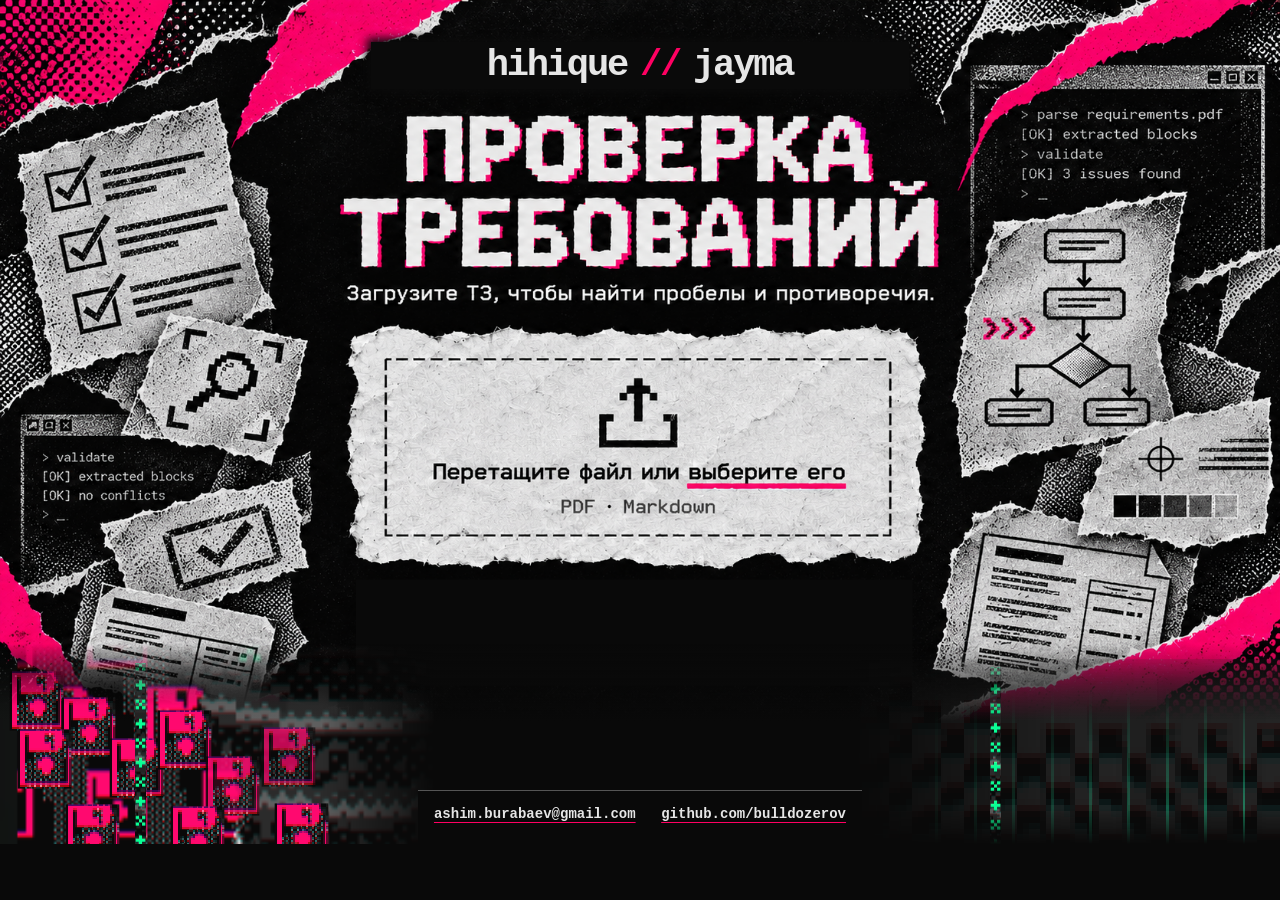
<file: frontend/index.html>
<!doctype html>
<html lang="ru">
<head>
  <meta charset="utf-8">
  <meta name="viewport" content="width=device-width, initial-scale=1">
  <title>Проверка требований · hihique // jayma</title>
  <link rel="stylesheet" href="styles.css">
  <script src="pdf-export.js?v=3" defer></script>
  <script src="app.js?v=5" defer></script>
</head>
<body class="upload-page">
  <main class="upload-layout">
    <section class="scene" aria-labelledby="title">
      <div class="art art-base" aria-hidden="true"></div>
      <div class="art art-left" aria-hidden="true"></div>
      <div class="art art-right" aria-hidden="true"></div>
      <div class="art art-run" aria-hidden="true"></div>
      <p class="wordmark">hihique <span>//</span> jayma</p>
      <h1 id="title" class="sr-only">Проверка требований</h1>
      <p class="sr-only">Загрузите ТЗ, чтобы найти пробелы и противоречия.</p>
      <label class="drop" id="drop">
        <input id="file" type="file" aria-labelledby="upload-label" aria-describedby="file-hint">
        <span id="upload-label" class="sr-only">Перетащите файл или выберите его</span>
        <span id="file-hint" class="sr-only">PDF или Markdown</span>
        <strong id="file-name" hidden></strong>
      </label>
      <button id="run" class="run" hidden disabled><span class="sr-only">Запустить проверку</span></button>
    </section>
    <div class="upload-tail">
      <div class="tail-pattern tail-pattern-left" aria-hidden="true">
        <span class="tail-icon"></span><span class="tail-icon"></span>
        <span class="tail-icon"></span><span class="tail-icon"></span>
        <span class="tail-icon"></span><span class="tail-icon"></span>
        <span class="tail-icon"></span><span class="tail-icon"></span>
        <span class="tail-icon"></span><span class="tail-icon"></span>
        <span class="tail-crosses"></span>
      </div>
      <div class="tail-pattern tail-pattern-right" aria-hidden="true">
        <span class="tail-waves"></span><span class="tail-green-stripes"></span><span class="tail-crosses"></span>
      </div>
      <div class="upload-feedback">
        <p id="status" role="status"></p>
        <progress id="progress" aria-label="Подготовка отчёта" hidden></progress>
        <section id="result" class="result" hidden aria-label="Готовый отчёт">
          <a class="primary control" href="report.html">Смотреть на сайте</a>
          <button data-download="pdf">Скачать PDF</button>
          <button data-download="md">Скачать Markdown</button>
        </section>
      </div>
      <footer class="contact-bar" aria-label="Контакты">
        <a href="mailto:ashim.burabaev@gmail.com">ashim.burabaev@gmail.com</a>
        <a href="https://github.com/bulldozerov">github.com/bulldozerov</a>
      </footer>
    </div>
  </main>
</body>
</html>
</file>
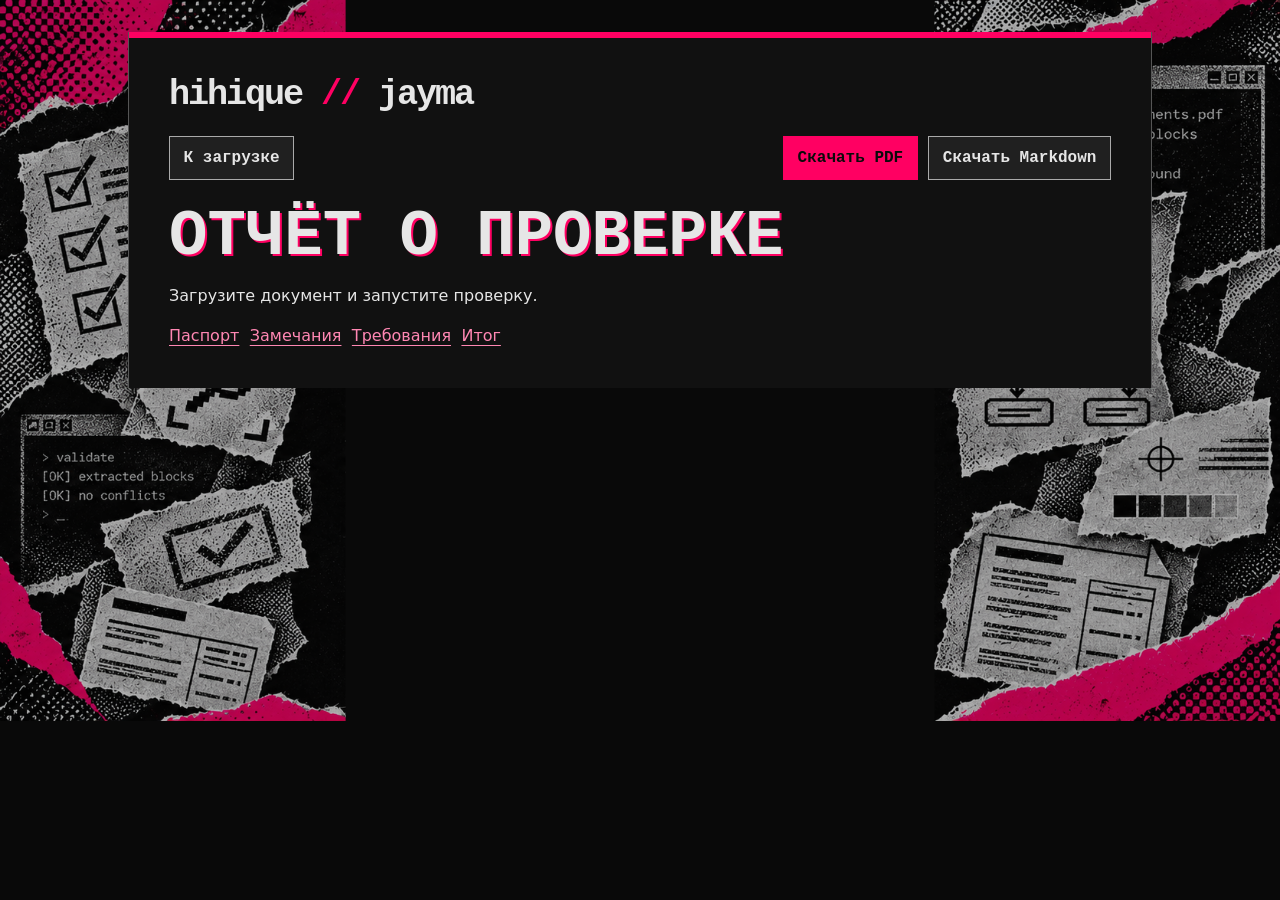
<file: frontend/report.html>
<!doctype html>
<html lang="ru">
<head>
  <meta charset="utf-8">
  <meta name="viewport" content="width=device-width, initial-scale=1">
  <title>Отчёт о проверке · hihique // jayma</title>
  <link rel="stylesheet" href="styles.css">
  <script src="pdf-export.js?v=3" defer></script>
  <script src="app.js?v=5" defer></script>
</head>
<body class="report-page">
  <div class="report-art" aria-hidden="true"></div>
  <main class="report-layout">
    <header class="report-head">
      <p class="wordmark">hihique <span>//</span> jayma</p>
      <div class="report-actions">
        <a href="index.html" class="control">К загрузке</a>
        <div class="downloads">
          <button class="primary" data-download="pdf">Скачать PDF</button>
          <button data-download="md">Скачать Markdown</button>
        </div>
      </div>
      <h1>Отчёт о проверке</h1>
      <p id="summary"></p>
      <p id="status" role="status"></p>
      <nav class="contents" aria-label="Разделы отчёта">
        <a href="#passport">Паспорт</a>
        <a href="#findings">Замечания</a>
        <a href="#requirements">Требования</a>
        <a href="#outcome">Итог</a>
      </nav>
    </header>
    <article id="report"></article>
  </main>
</body>
</html>
</file>
<file: frontend/styles.css>
:root {
  color-scheme: dark;
  --paper: #e6e6e6;
  --ink: #0a0a0a;
  --pink: #ff0062;
  --line: #555;
  --concept: url("concept.png");
  font: 100%/1.5 system-ui, sans-serif;
}

* { box-sizing: border-box; }
[hidden] { display: none !important; }
body { margin: 0; background: #090909; color: var(--paper); }
.sr-only {
  position: absolute;
  width: 1px;
  height: 1px;
  padding: 0;
  margin: -1px;
  overflow: hidden;
  clip-path: inset(50%);
  white-space: nowrap;
}

.upload-layout {
  min-height: 100svh;
  display: grid;
  grid-template-columns: minmax(0, 1fr);
  align-content: start;
  justify-items: center;
  overflow: hidden;
}
.scene {
  position: relative;
  isolation: isolate;
  width: max(100%, 690px);
  aspect-ratio: 1671 / 941;
  container-type: inline-size;
}
.art {
  position: absolute;
  inset: 0;
  pointer-events: none;
  background: var(--concept) center / 100% 100% no-repeat;
}
.art-base {
  clip-path: polygon(evenodd,
    0 0, 100% 0, 100% 100%, 0 100%, 0 0,
    27.8% 80.4%, 71.3% 80.4%, 71.3% 95.15%, 27.8% 95.15%, 27.8% 80.4%, 0 0);
}
.art-run {
  clip-path: inset(80.4% 28.7% 4.85% 27.8%);
  visibility: hidden;
}
.scene:has(.run:not([hidden])) .art-run { visibility: visible; }
.scene:has(.run:disabled:not([hidden])) .art-run { filter: brightness(.65); }
.art-left {
  clip-path: polygon(0 0, 25% 0, 26% 43%, 24.5% 75%, 27.5% 100%, 0 100%);
}
.art-right {
  clip-path: polygon(75% 0, 100% 0, 100% 100%, 72.5% 100%, 73.5% 68%, 74% 31%);
}
.art-left, .art-right { animation: jitter 420ms steps(1, end) infinite; }
.art-right { animation-delay: -150ms; }
.settled .art-left, .settled .art-right { animation: drift 7s ease-in-out infinite alternate; }
.settled .art-right { animation-direction: alternate-reverse; }
@keyframes jitter {
  0%, 100% { transform: translate(0); }
  25% { transform: translate(-2px, 1px); }
  50% { transform: translate(2px, -1px); }
  75% { transform: translate(1px, 2px); }
}
@keyframes drift {
  from { transform: translate(0); }
  to { transform: translate(1px, -2px); }
}

.wordmark {
  margin: 0;
  color: var(--paper);
  font: 900 clamp(1.2rem, 2.9cqw, 4.2rem)/1 "Courier New", monospace;
  letter-spacing: -.06em;
  text-align: center;
}
.wordmark span { color: var(--pink); }
.scene .wordmark {
  position: absolute;
  inset: 5.8% 29% auto;
  height: 6.6%;
  display: flex;
  align-items: center;
  justify-content: center;
  gap: .35em;
  background: #0a0a0a;
  box-shadow: 0 0 9px 4px #0a0a0a;
  white-space: nowrap;
}
.drop, .run { position: absolute; display: block; cursor: pointer; }
.drop { inset: 45.7% 27.7% 22.1% 27.35%; }
.drop input { position: absolute; inset: 0; width: 100%; height: 100%; opacity: 0; cursor: inherit; }
.drop:focus-within, .drop.drag { outline: 3px dashed var(--pink); outline-offset: -5px; }
#file-name {
  position: absolute;
  inset: auto 7% 34%;
  padding: .2em .45em;
  overflow: hidden;
  color: var(--ink);
  background: #dedede;
  text-align: center;
  text-overflow: ellipsis;
  white-space: nowrap;
  pointer-events: none;
  font-size: clamp(.875rem, 1.4cqw, 1.75rem);
}
.run { inset: 81% 29.25% 6.2% 28.8%; background: transparent; border: 0; }
.run:hover:not(:disabled) { box-shadow: inset 0 0 0 2px #fff9; }
.run:disabled { cursor: progress; }
:focus-visible { outline: 3px solid var(--pink); outline-offset: 4px; }
.run:focus-visible { outline-color: white; outline-offset: -5px; }

.upload-tail {
  --fade: clamp(32px, 6vw, 108px);
  position: relative;
  isolation: isolate;
  width: 100%;
  margin-top: calc(-1 * var(--fade));
  padding: calc(var(--fade) + .5rem) 1rem 0;
  background: linear-gradient(to bottom, transparent, #090909 var(--fade));
  pointer-events: none;
}
.tail-pattern {
  --sprite: url("footer-reference.png");
  position: absolute;
  z-index: -1;
  inset-block: 0;
  width: min(34vw, 37rem);
  overflow: hidden;
  pointer-events: none;
  mix-blend-mode: screen;
  mask-image: linear-gradient(to bottom, transparent, #000 var(--fade), #000 82%, transparent);
}
.tail-pattern-left {
  left: 0;
  background: var(--sprite) left 42% / 100% auto no-repeat, #170910;
  mask-image: linear-gradient(to bottom, transparent, #000 calc(var(--fade) * .8)),
    linear-gradient(to right, #000 74%, transparent);
  mask-composite: intersect;
}
.tail-pattern-right { right: 0; }
.tail-pattern > span {
  position: absolute;
  background-image: var(--sprite);
  background-repeat: no-repeat;
  image-rendering: pixelated;
}
.tail-icon {
  width: 29px;
  height: 32px;
  background-position: -16px -94px;
  transform: scale(1.85);
}
.tail-icon:nth-child(1) { left: 5%; top: calc(var(--fade) * .54); }
.tail-icon:nth-child(2) { left: 17%; top: calc(var(--fade) * .57 + 23px); }
.tail-icon:nth-child(3) { left: 7%; top: calc(var(--fade) * .57 + 55px); }
.tail-icon:nth-child(4) { left: 28%; top: calc(var(--fade) * .57 + 64px); }
.tail-icon:nth-child(5) { left: 39%; top: calc(var(--fade) * .57 + 36px); }
.tail-icon:nth-child(6) { left: 18%; bottom: -6px; }
.tail-icon:nth-child(7) { left: 50%; top: calc(var(--fade) * .57 + 82px); opacity: .85; }
.tail-icon:nth-child(8) { left: 63%; top: calc(var(--fade) * .57 + 53px); opacity: .74; }
.tail-icon:nth-child(9) { left: 66%; bottom: -5px; }
.tail-icon:nth-child(10) { left: 42%; bottom: -8px; }
.tail-crosses {
  width: 11px;
  height: 241px;
  background-position: -110px 0;
}
.tail-pattern-left .tail-crosses { left: 31%; top: calc(var(--fade) * .25); bottom: 0; height: auto; background-repeat: repeat-y; }
.tail-pattern-right .tail-crosses { right: 64%; top: calc(var(--fade) * .3); }
.tail-waves {
  right: 0;
  top: calc(var(--fade) * .19);
  width: 100%;
  height: 300px;
  background-size: 270% auto;
  background-position: right top;
  mask-image: linear-gradient(to left, #000, #000b 48%, transparent 98%);
}
.tail-pattern > .tail-green-stripes {
  inset: calc(var(--fade) * .35) 0 0 12%;
  background-image: repeating-linear-gradient(90deg, #1adf9a 0 3px, transparent 3px 100%);
  background-size: clamp(18px, 3vw, 56px) 100%;
  background-repeat: repeat-x;
  opacity: .63;
  mask-image: linear-gradient(to top, #000, transparent 92%), linear-gradient(to left, #000, transparent);
  mask-composite: intersect;
}
.upload-feedback { width: min(100%, 46rem); margin-inline: auto; text-align: center; pointer-events: auto; }
.contact-bar {
  display: flex;
  flex-wrap: wrap;
  justify-content: center;
  gap: .55rem 1.6rem;
  width: fit-content;
  max-width: 100%;
  margin: clamp(2rem, 4.75vw, 5.5rem) auto 0;
  padding: .85rem 1rem 1.2rem;
  border-top: 1px solid #555;
  background: #090909;
  font: 700 .875rem/1.5 "Courier New", monospace;
  text-align: center;
  pointer-events: auto;
}
.contact-bar a { color: var(--paper); text-decoration-color: var(--pink); text-underline-offset: .25em; overflow-wrap: anywhere; }
.contact-bar a:hover { color: #ff87b3; }
#status { margin: 0; }
#status:not(:empty) { margin-block: .85rem; }
progress { width: min(100%, 30rem); accent-color: var(--pink); }
.result, .report-actions, .downloads, .contents { display: flex; flex-wrap: wrap; gap: .65rem; }
.result { justify-content: center; margin-bottom: 1.5rem; }
.result button, .report-actions button, .control {
  display: inline-flex;
  align-items: center;
  justify-content: center;
  min-height: 44px;
  padding: .55em .85em;
  background: #202020;
  border: 1px solid #aaa;
  color: var(--paper);
  font: 700 1rem/1.25 "Courier New", monospace;
  cursor: pointer;
  text-decoration: none;
}
.result .primary, .report-actions .primary { background: var(--pink); border-color: var(--pink); color: var(--ink); }
.result button:hover, .report-actions button:hover, .control:hover { border-color: #fff; }
button:disabled { opacity: .6; }

.report-art {
  position: fixed;
  z-index: -1;
  inset: 0;
  background: var(--concept) center top / 100% auto no-repeat;
  clip-path: polygon(evenodd, 0 0, 100% 0, 100% 100%, 0 100%, 0 0,
    27% 0, 73% 0, 73% 100%, 27% 100%, 27% 0, 0 0);
  opacity: .72;
}
.report-page { isolation: isolate; }
.report-layout {
  width: min(64rem, calc(100% - 2rem));
  margin: 2rem auto 4rem;
  background: #111;
  border-inline: 1px solid var(--line);
}
.report-head, .report-section { padding: clamp(1rem, 4vw, 2.5rem); }
.report-head { border-top: 6px solid var(--pink); }
.report-head .wordmark { margin-bottom: 1.4rem; text-align: left; font-size: clamp(1.35rem, 3vw, 2.2rem); }
.report-actions { justify-content: space-between; margin-bottom: 1.5rem; }
.report-head h1, .report-section h2 { margin: 0 0 .65rem; font-family: "Courier New", monospace; line-height: 1.05; }
.report-head h1 { font-size: clamp(1.9rem, 6vw, 4rem); text-transform: uppercase; text-shadow: 2px 2px var(--pink); }
#summary { margin: 0; color: #ccc; overflow-wrap: anywhere; }
.contents { margin-top: 1rem; }
.contents a { color: #ff87b3; text-underline-offset: 4px; }
.report-section { border-top: 1px solid var(--line); overflow-wrap: anywhere; }
.report-section h2 { font-size: clamp(1.25rem, 3vw, 2rem); }
.report-section h3 { color: #ff87b3; }
.report-section table { width: 100%; border-collapse: collapse; font-size: .95rem; }
.report-section :is(th, td) { text-align: left; vertical-align: top; padding: .55rem; border-bottom: 1px solid var(--line); }
.report-section :is(details, .finding) { padding: .65rem 0; border-bottom: 1px solid var(--line); }
.report-section summary { cursor: pointer; font-weight: 650; }
.report-section blockquote { margin: .5rem 0; padding: .45rem .75rem; border-left: 3px solid var(--pink); background: #222; white-space: pre-wrap; }

@media (max-width: 540px) {
  .tail-icon { transform: scale(.9); }
  .tail-icon:nth-child(n+5) { display: none; }
  .report-layout { margin-top: .75rem; }
}
@media (prefers-reduced-motion: reduce) {
  .art-left, .art-right, .settled .art-left, .settled .art-right { animation: none; }
}
</file>
